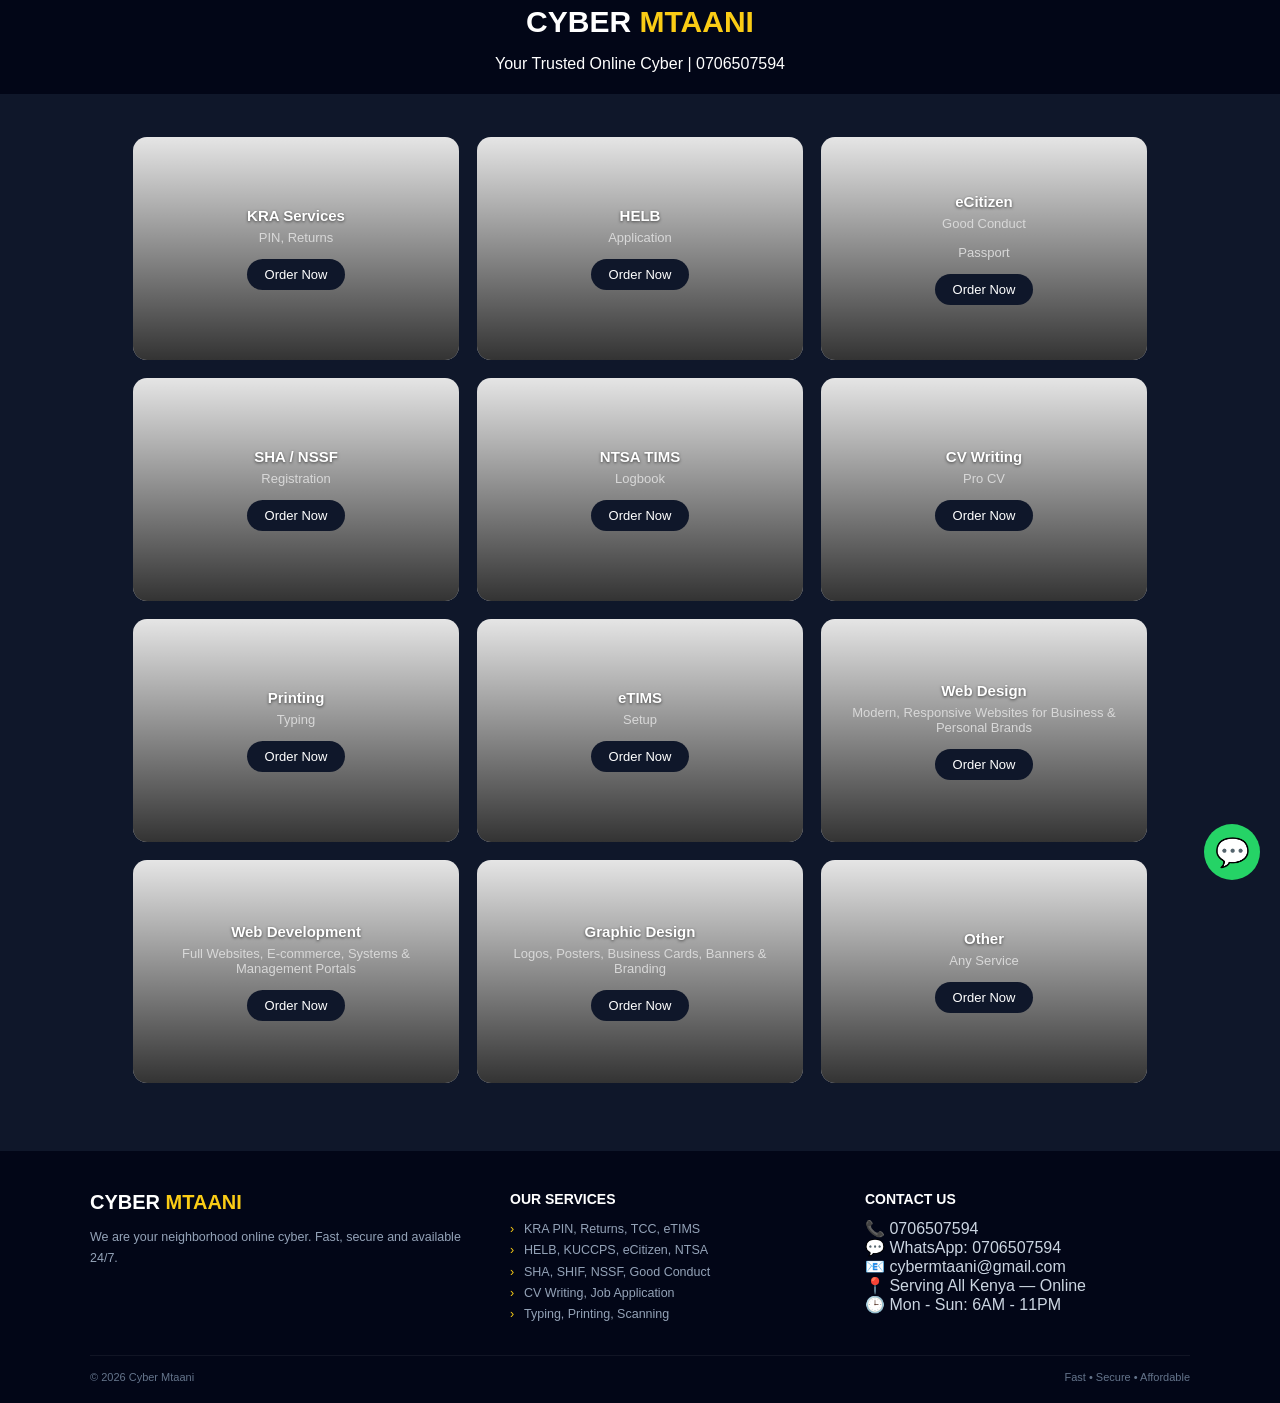
<file: templates/index.html>
<!DOCTYPE html>
<html>
<head>
<meta name="viewport" content="width=device-width, initial-scale=1">
<title>Cyber Mtaani</title>
<link rel="icon" type="image/svg+xml" href="data:image/svg+xml,%3Csvg xmlns='http://www.w3.org/2000/svg' viewBox='0 0 100 100'%3E%3Crect width='100' height='100' rx='18' fill='%23020617'/%3E%3Ctext x='50' y='58' font-size='42' font-weight='900' text-anchor='middle' fill='%23facc15' font-family='Arial'%3ECM%3C/text%3E%3C/svg%3E">
<style>
html,body{margin:0;padding:0;overflow-x:hidden;width:100%}
body{font-family:Arial;background:#0f172a;text-align:center}
.top{background:#020617;color:white;padding:5px}
.top h1{margin:0;font-size:30px} .top span{color:#facc15}
.grid{max-width:1050px;margin:25px auto;padding:18px;display:grid;grid-template-columns:repeat(3,1fr);gap:18px;box-sizing:border-box}
.card{background:white;padding:24px;border-radius:14px;text-align:center;transition:.3s;min-height:175px;display:flex;flex-direction:column;justify-content:center;align-items:center}
.card:hover{transform:translateY(-6px);box-shadow:0 10px 25px rgba(0,0,0,0.2)}
.card h3{font-size:17px;margin:0 0 6px;color:#020617}
.card p{font-size:14px;color:#64748b;margin:0 0 14px}
.card{background-size:cover;background-position:center;color:#fff;position:relative;overflow:hidden}
.card::after{content:'';position:absolute;inset:0;background:linear-gradient(to top,rgba(0,0,0,0.8),rgba(0,0,0,0.1));z-index:1}
.card *{position:relative;z-index:2}

.card h3{font-size:15px !important;}
.card h3{color:#ffffff !important; text-shadow: 0 1px 3px rgba(0,0,0,0.6);}
.card p{color:#d8d8d8 !important; font-size:13px !important;}
.card:nth-child(1){background-image:url('https://images.unsplash.com/photo-1554224155-8d04cb21cd6c?w=600')}
.card:nth-child(2){background-image:url('https://images.unsplash.com/photo-1606326608606-aa0b62935f2b?w=600')}
.card:nth-child(3){background-image:url('https://images.unsplash.com/photo-1486406146926-c627a92ad1ab?w=600')}
.card:nth-child(4){background-image:url('https://images.unsplash.com/photo-1576091160550-2173dba999ef?w=600')}
.card:nth-child(5){background-image:url('https://images.unsplash.com/photo-1449965408869-eaa3f722e40d?w=600')}
.card:nth-child(6){background-image:url('https://images.unsplash.com/photo-1586281380349-632531db7ed4?w=600')}
.card:nth-child(7){background-image:url('https://images.unsplash.com/photo-1612815154858-60aa4c59eaa6?w=600')}
.card:nth-child(8){background-image:url('https://images.unsplash.com/photo-1556742049-0cfed4f6a45d?w=600')}
.card:nth-child(9){background-image:url('https://images.unsplash.com/photo-1516321318423-f06f85e504b3?w=600')}
.card:nth-child(10){background-image:url('https://images.unsplash.com/photo-1561070791-2526d30994b5?w=600')}
.card:nth-child(11){background-image:url('https://images.unsplash.com/photo-1547658719-da2b51169166?w=600')}
.card:nth-child(12){background-image:url('https://images.unsplash.com/photo-1626785774573-6dd65b279390?w=600')}


.btn{font-size:13px;padding:8px 18px;background:#0f172a;color:white;border-radius:20px;border:0;cursor:pointer}
.footer{background:#020617;color:#cbd5e1;padding:40px 20px 20px;margin-top:50px;position:relative;text-align:left;overflow:hidden;width:100%;box-sizing:border-box}
.footer::before{content:"";position:absolute;top:0;left:0;width:100%;height:2px;background:linear-gradient(90deg,transparent,#facc15,transparent);animation:lineMove 3s linear infinite;transform:translateX(-100%)}
@keyframes lineMove{0%{transform:translateX(-100%)}100%{transform:translateX(100%)}}
.footer-inner{max-width:1100px;margin:0 auto;display:grid;grid-template-columns:1.2fr 1fr 1fr;gap:30px;box-sizing:border-box}
.footer h4{color:white;margin:0 0 12px;font-size:14px}
.footer p,.footer li{font-size:12.5px;line-height:1.7;color:#94a3b8}
.footer ul{list-style:none;padding:0;margin:0}
.footer ul li{padding-left:14px;position:relative}
.footer ul li::before{content:"›";position:absolute;left:0;color:#facc15}
.brand{font-size:20px;font-weight:800;color:white}.brand span{color:#facc15}
.bottom{max-width:1100px;margin:30px auto 0;padding-top:15px;border-top:1px solid rgba(255,255,255,.06);display:flex;justify-content:space-between;font-size:11px;color:#64748b;box-sizing:border-box}
.whatsapp{position:fixed;bottom:20px;right:20px;background:#25D366;color:white;width:56px;height:56px;border-radius:50%;display:flex;align-items:center;justify-content:center;font-size:28px;text-decoration:none;z-index:999}
.modal{display:none;position:fixed;inset:0;background:rgba(0,0,0,.7);z-index:1000;align-items:center;justify-content:center;padding:15px;box-sizing:border-box}
.modal.active{display:flex}
.box{background:white;max-width:400px;width:100%;padding:22px;border-radius:14px;text-align:left;box-sizing:border-box}
.box h3{margin:0;text-align:center}
.box label{font-size:12px;font-weight:700;margin-top:10px;display:block}
.box input,.box textarea{width:100%;padding:10px;margin-top:4px;border:1px solid #e2e8f0;border-radius:8px;box-sizing:border-box}
.box .send{width:100%;background:#25D366;color:white;border:0;padding:11px;border-radius:8px;font-weight:800;margin-top:14px;cursor:pointer}
.box .close{width:100%;background:#f1f5f9;border:0;padding:10px;border-radius:8px;margin-top:8px;cursor:pointer}
@media(max-width:800px){.grid{grid-template-columns:1fr 1fr}.footer-inner{grid-template-columns:1fr 1fr}} @media(max-width:500px){.grid{grid-template-columns:1fr}.footer-inner{grid-template-columns:1fr}.bottom{flex-direction:column;gap:6px;text-align:center}}
</style>
</head>
<body>
<div class="top"><h1>CYBER <span>MTAANI</span></h1><p>Your Trusted Online Cyber | 0706507594</p></div>
<div class="grid">
<div class="card"><h3>KRA Services</h3><p>PIN, Returns</p><button class="btn" onclick="openOrder('KRA')">Order Now</button></div>
<div class="card"><h3>HELB</h3><p>Application</p><button class="btn" onclick="openOrder('HELB')">Order Now</button></div>
<div class="card"><h3>eCitizen</h3><p>Good Conduct</p><p>Passport</p><button class="btn" onclick="openOrder('eCitizen')">Order Now</button></div>
<div class="card"><h3>SHA / NSSF</h3><p>Registration</p><button class="btn" onclick="openOrder('SHA')">Order Now</button></div>
<div class="card"><h3>NTSA TIMS</h3><p>Logbook</p><button class="btn" onclick="openOrder('NTSA')">Order Now</button></div>
<div class="card"><h3>CV Writing</h3><p>Pro CV</p><button class="btn" onclick="openOrder('CV')">Order Now</button></div>
<div class="card"><h3>Printing</h3><p>Typing</p><button class="btn" onclick="openOrder('Printing')">Order Now</button></div>
<div class="card"><h3>eTIMS</h3><p>Setup</p><button class="btn" onclick="openOrder('eTIMS')">Order Now</button></div>

<div class="card"><h3>Web Design</h3><p>Modern, Responsive Websites for Business & Personal Brands</p><button class="btn">Order Now</button></div>
<div class="card"><h3>Web Development</h3><p>Full Websites, E-commerce, Systems & Management Portals</p><button class="btn">Order Now</button></div>
<div class="card"><h3>Graphic Design</h3><p>Logos, Posters, Business Cards, Banners & Branding</p><button class="btn">Order Now</button></div>

<div class="card"><h3>Other</h3><p>Any Service</p><button class="btn" onclick="openOrder('Other')">Order Now</button></div>
</div>
<div class="footer">
<div class="footer-inner">
<div><div class="brand">CYBER <span>MTAANI</span></div><p>We are your neighborhood online cyber. Fast, secure and available 24/7.</p></div>
<div><h4>OUR SERVICES</h4><ul><li>KRA PIN, Returns, TCC, eTIMS</li><li>HELB, KUCCPS, eCitizen, NTSA</li><li>SHA, SHIF, NSSF, Good Conduct</li><li>CV Writing, Job Application</li><li>Typing, Printing, Scanning</li></ul></div>
<div><h4>CONTACT US</h4><div>📞 0706507594</div><div>💬 WhatsApp: 0706507594</div><div>📧 cybermtaani@gmail.com</div><div>📍 Serving All Kenya — Online</div><div>🕒 Mon - Sun: 6AM - 11PM</div></div>
</div>
<div class="bottom"><div>© 2026 Cyber Mtaani</div><div>Fast • Secure • Affordable</div></div>
</div>
<a class="whatsapp" href="https://wa.me/254706507594" target="_blank">💬</a>
<div class="modal" id="orderModal">
<div class="box">
<h3 id="serviceTitle">Order Service</h3>
<label>Service</label><input id="serviceInput" readonly style="background:#f8fafc;font-weight:700">
<label>Your Name</label><input id="nameInput" placeholder="John Mwangi">
<label>Phone</label><input id="phoneInput" placeholder="07...">
<label>Details</label><textarea id="detailsInput" rows="3" placeholder="What do you need?"></textarea>
<button class="send" onclick="sendToWhatsApp()">SEND VIA WHATSAPP</button>
<button class="close" onclick="closeOrder()">Cancel</button>
</div>
</div>
<script>
let currentService='';
function openOrder(service){
currentService=service;
document.getElementById('serviceInput').value=service;
document.getElementById('serviceTitle').innerText=service+' - Order';
document.getElementById('orderModal').classList.add('active');
}
function closeOrder(){document.getElementById('orderModal').classList.remove('active');}
function sendToWhatsApp(){
const name=document.getElementById('nameInput').value;
const phone=document.getElementById('phoneInput').value;
const details=document.getElementById('detailsInput').value;
if(!name||!phone){alert('Enter name and phone');return;}
const msg=`Hello Cyber Mtaani%0ASERVICE: ${currentService}%0AName: ${name}%0APhone: ${phone}%0ADetails: ${details}`;
window.open('https://wa.me/254706507594?text='+msg,'_blank');
closeOrder();
}
</script>
</body>
</html>
</file>
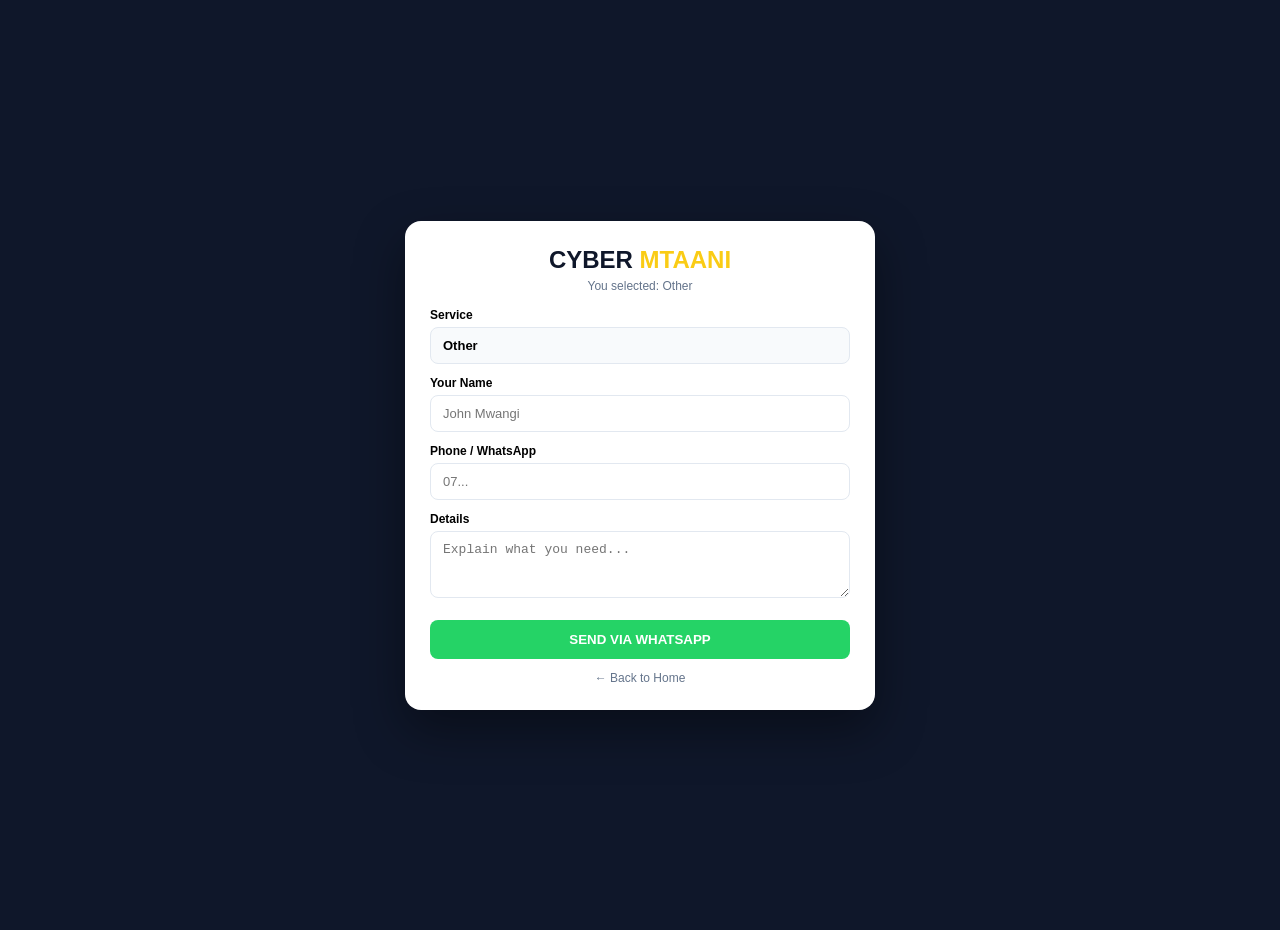
<file: templates/order.html>
<!DOCTYPE html>
<html>
<head>
<meta name="viewport" content="width=device-width, initial-scale=1">
<title>Order - Cyber Mtaani</title>
<style>
body{margin:0;font-family:Arial;background:#0f172a;display:flex;align-items:center;justify-content:center;min-height:100vh;padding:15px}
.box{background:white;max-width:420px;width:100%;padding:25px;border-radius:16px;box-shadow:0 20px 50px rgba(0,0,0,.4);text-align:left}
h2{margin:0 0 5px;color:#0f172a;text-align:center}
.sub{font-size:12px;color:#64748b;text-align:center;margin-bottom:15px}
label{font-size:12px;font-weight:700;margin-top:12px;display:block}
input,textarea{width:100%;padding:10px 12px;margin-top:5px;border:1px solid #e2e8f0;border-radius:8px;font-size:13px;box-sizing:border-box}
.btn{width:100%;background:#25D366;color:white;border:0;padding:12px;border-radius:8px;font-weight:800;margin-top:18px;cursor:pointer}
.back{display:block;text-align:center;margin-top:12px;font-size:12px;color:#64748b;text-decoration:none}
</style>
</head>
<body>
<div class="box">
<h2>CYBER <span style="color:#facc15">MTAANI</span></h2>
<div class="sub" id="serviceLabel">Place your order</div>
<label>Service</label><input id="service" readonly style="background:#f8fafc;font-weight:700">
<label>Your Name</label><input id="name" placeholder="John Mwangi">
<label>Phone / WhatsApp</label><input id="phone" placeholder="07...">
<label>Details</label><textarea id="details" rows="3" placeholder="Explain what you need..."></textarea>
<button class="btn" onclick="sendWhatsApp()">SEND VIA WHATSAPP</button>
<a class="back" href="index.html">← Back to Home</a>
</div>
<script>
const urlParams = new URLSearchParams(window.location.search);
const svc = urlParams.get('service') || 'Other';
document.getElementById('service').value = svc;
document.getElementById('serviceLabel').innerText = 'You selected: ' + svc;
function sendWhatsApp(){
const name=document.getElementById('name').value;
const phone=document.getElementById('phone').value;
const details=document.getElementById('details').value;
if(!name||!phone){alert('Enter name and phone');return;}
const msg=`Hello Cyber Mtaani%0ASERVICE: ${svc}%0AName: ${name}%0APhone: ${phone}%0ADetails: ${details}`;
window.open('https://wa.me/254706507594?text='+msg,'_blank');
}
</script>
</body>
</html>
</file>
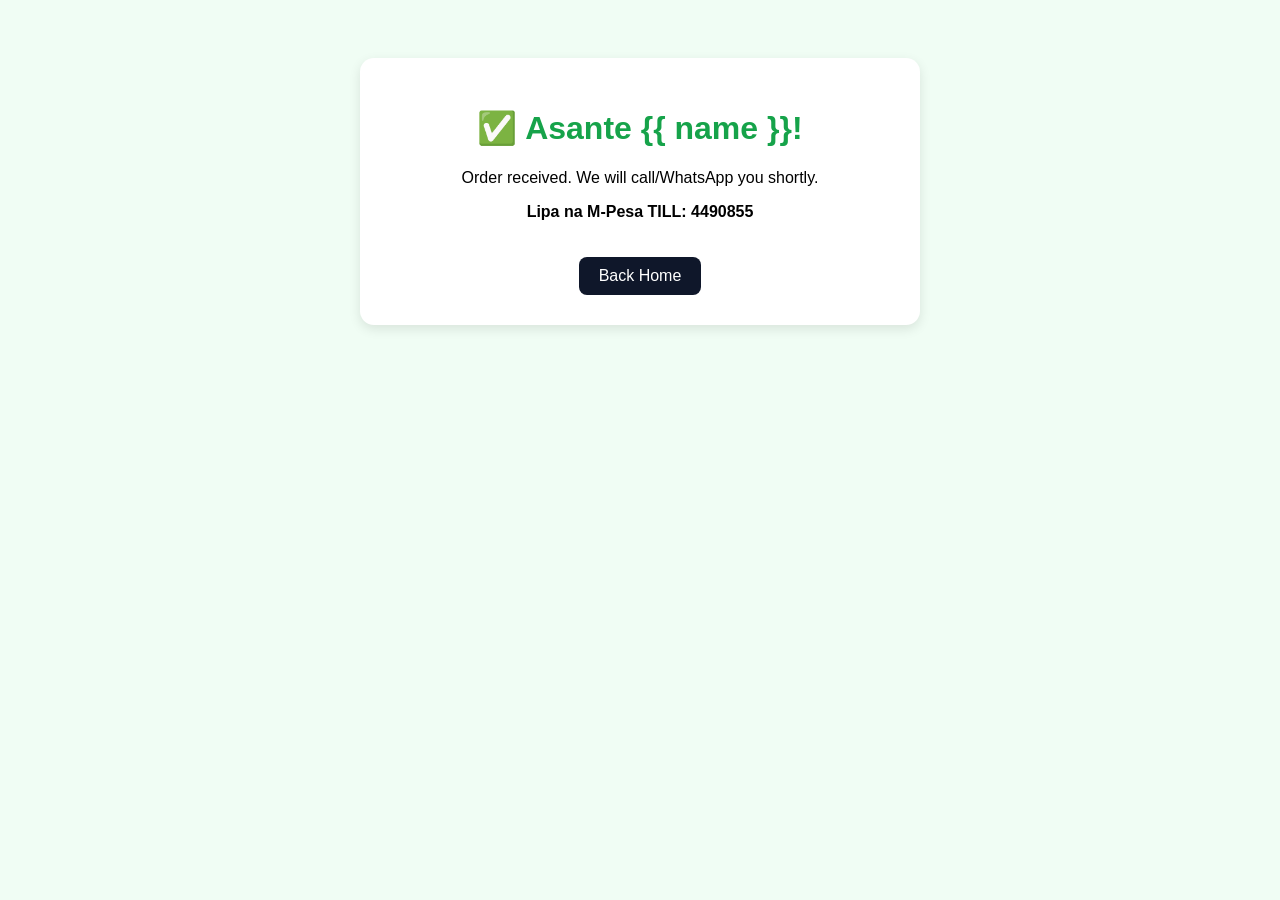
<file: templates/success.html>
<!DOCTYPE html><html><head><meta charset="UTF-8"><title>Success</title><style>body{font-family:sans-serif;text-align:center;padding:50px;background:#f0fdf4}.box{background:white;max-width:500px;margin:0 auto;padding:30px;border-radius:14px;box-shadow:0 4px 12px rgba(0,0,0,0.1)}h1{color:#16a34a}</style></head><body><div class="box"><h1>✅ Asante {{ name }}!</h1><p>Order received. We will call/WhatsApp you shortly.</p><p><b>Lipa na M-Pesa TILL: 4490855</b></p><a href="/" style="display:inline-block;margin-top:20px;background:#0f172a;color:white;padding:10px 20px;border-radius:8px;text-decoration:none">Back Home</a></div></body></html>
</file>
